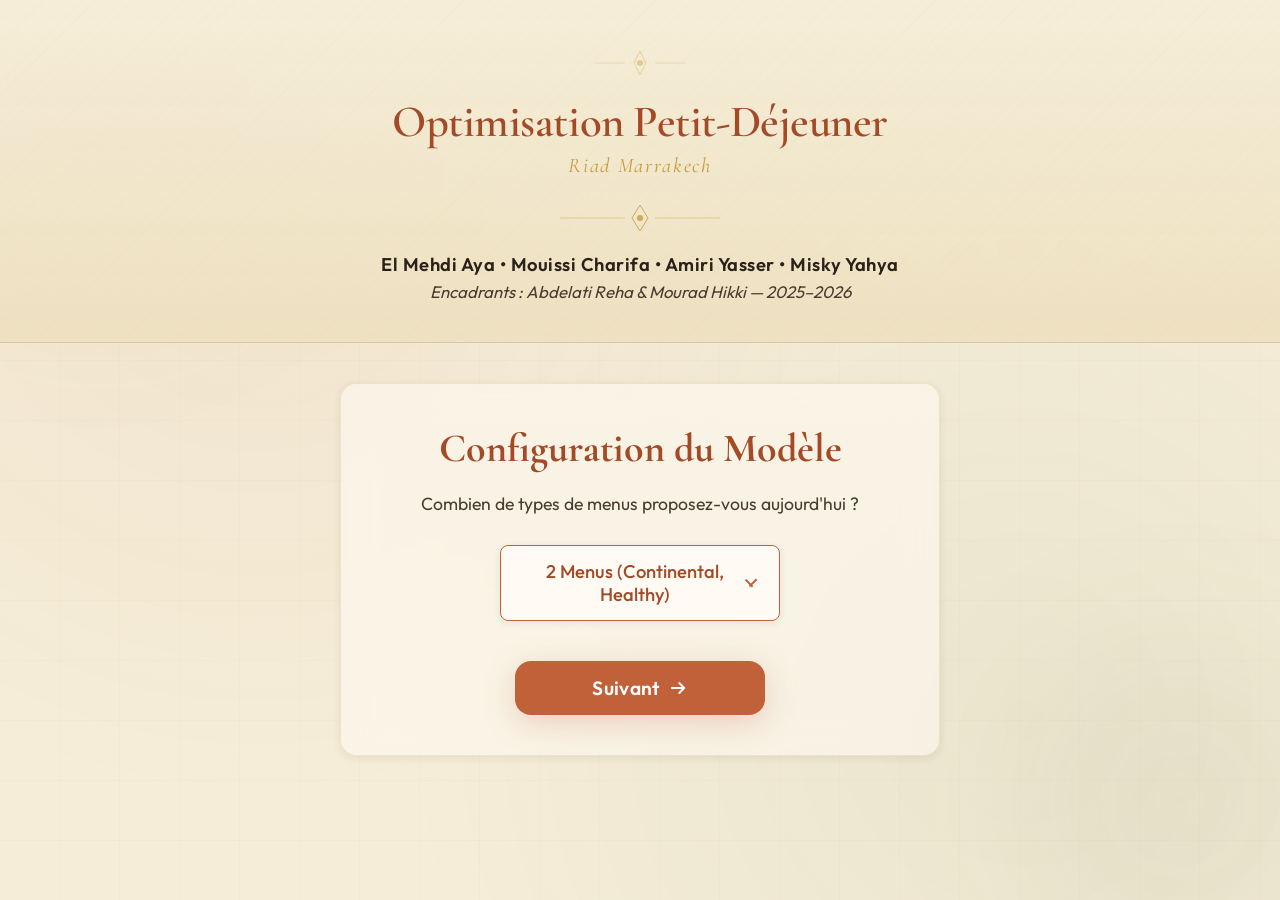
<file: Riad_Web/index.html>
<!DOCTYPE html>
<html lang="fr">
<head>
    <meta charset="UTF-8">
    <meta name="viewport" content="width=device-width, initial-scale=1.0">
    <title>Optimisation Petit-Déjeuner — Riad Marrakech</title>
    <link rel="stylesheet" href="style.css">
    <link rel="preconnect" href="https://fonts.googleapis.com">
    <link rel="preconnect" href="https://fonts.gstatic.com" crossorigin>
    <link href="https://fonts.googleapis.com/css2?family=Cormorant+Garamond:ital,wght@0,400;0,600;1,400&family=Outfit:wght@300;400;500;600;700&display=swap" rel="stylesheet">
    <script src="https://cdn.plot.ly/plotly-2.27.0.min.js"></script>
</head>
<body>
    <div class="bg-pattern" aria-hidden="true"></div>
    <div class="bg-glow bg-glow-1" aria-hidden="true"></div>
    <div class="bg-glow bg-glow-2" aria-hidden="true"></div>

    <header class="header">
        <div class="header-inner">
            <div class="header-ornament" aria-hidden="true" style="margin-bottom: 15px;">
                <svg viewBox="0 0 120 40" fill="none" xmlns="http://www.w3.org/2000/svg" style="height: 30px;">
                    <line x1="0" y1="20" x2="40" y2="20" stroke="currentColor" stroke-width="0.8" opacity="0.5"/>
                    <polygon points="60,4 68,20 60,36 52,20" stroke="currentColor" stroke-width="1" fill="none" opacity="0.7"/>
                    <circle cx="60" cy="20" r="4" fill="currentColor" opacity="0.6"/>
                    <line x1="80" y1="20" x2="120" y2="20" stroke="currentColor" stroke-width="0.8" opacity="0.5"/>
                </svg>
            </div>
            
            <h1>Optimisation Petit-Déjeuner</h1>
            <p class="header-subtitle">Riad Marrakech</p>
            
            <div class="header-divider" aria-hidden="true">
                <svg width="160" height="30" viewBox="0 0 160 30" fill="none" xmlns="http://www.w3.org/2000/svg">
                    <line x1="0" y1="15" x2="65" y2="15" stroke="var(--gold)" stroke-width="1" opacity="0.4"/>
                    <polygon points="80,2 88,15 80,28 72,15" stroke="var(--gold)" stroke-width="1" fill="none" opacity="0.8"/>
                    <circle cx="80" cy="15" r="3" fill="var(--gold)" opacity="0.8"/>
                    <line x1="95" y1="15" x2="160" y2="15" stroke="var(--gold)" stroke-width="1" opacity="0.4"/>
                </svg>
            </div>
            
            <div class="header-authors">
                <p class="authors-names">El Mehdi Aya &bull; Mouissi Charifa &bull; Amiri Yasser &bull; Misky Yahya</p>
                <p class="authors-supervisors">Encadrants : Abdelati Reha &amp; Mourad Hikki &mdash; 2025&ndash;2026</p>
            </div>
        </div>
    </header>

    <main class="content">
        <!-- ÉTAPE 1 : Configuration -->
        <section id="step1-setup" class="view-active">
            <div class="card-glass" style="max-width: 600px; margin: 40px auto; text-align: center; padding: 40px;">
                <h2 style="font-family: var(--font-display); font-size: 2.5rem; color: var(--terracotta-deep); margin-bottom: 20px;">Configuration du Modèle</h2>
                <p style="margin-bottom: 30px; font-size: 1.1rem; color: var(--ink-soft);">Combien de types de menus proposez-vous aujourd'hui ?</p>
                <div class="form-group" style="margin-bottom: 40px;">
                    <div class="input-wrap" style="width: 280px; margin: 0 auto;">
                        <div class="custom-select-wrapper">
                            <div class="custom-select">
                                <div class="custom-select__trigger"><span>2 Menus (Continental, Healthy)</span>
                                    <div class="arrow"></div>
                                </div>
                                <div class="custom-options">
                                    <span class="custom-option selected" data-value="2">2 Menus (Continental, Healthy)</span>
                                    <span class="custom-option" data-value="3">3 Menus (+ Vegan)</span>
                                </div>
                            </div>
                        </div>
                        <input type="hidden" id="numVariables" value="2">
                    </div>
                </div>
                <div class="buttons" style="justify-content: center;">
                    <button class="btn-primary" onclick="goToStep2()" style="padding: 15px 40px; font-size: 1.2rem; max-width: 250px; margin: 0 auto;">
                        <span>Suivant</span>
                        <svg width="20" height="20" viewBox="0 0 16 16" fill="none"><path d="M3 8h10M9 4l4 4-4 4" stroke="currentColor" stroke-width="1.5" stroke-linecap="round" stroke-linejoin="round"/></svg>
                    </button>
                </div>
            </div>
        </section>

        <!-- ÉTAPE 2 : Saisie des paramètres -->
        <section id="step2-inputs" class="view-hidden" style="display: none;">
            <div style="max-width: 1000px; margin: 20px auto; padding: 0 20px;">
                <div style="display: flex; justify-content: space-between; align-items: center; margin-bottom: 20px;">
                    <button class="btn-secondary" onclick="goToStep1()" style="padding: 8px 16px; min-height: 40px;">
                        <span style="margin-right: 5px;">&larr;</span> Retour
                    </button>
                    <h2 style="font-family: var(--font-display); color: var(--ink); margin: 0; font-size: 1.8rem;">Contraintes & Paramètres</h2>
                </div>
                
                <div id="dynamic-form-container"></div>
                
                <div class="buttons" style="justify-content: center; margin-top: 30px;">
                    <button class="btn-primary" onclick="runOptimization()" style="width: 100%; max-width: 400px; padding: 15px; font-size: 1.2rem;">
                        <span>Calculer l'Optimum</span>
                        <svg width="20" height="20" viewBox="0 0 16 16" fill="none"><path d="M3 8h10M9 4l4 4-4 4" stroke="currentColor" stroke-width="1.5" stroke-linecap="round" stroke-linejoin="round"/></svg>
                    </button>
                </div>
            </div>
        </section>

        <!-- ÉTAPE 3 : Résultats -->
        <section id="step3-results" class="view-hidden" style="display: none; width: 100%; max-width: 1200px; margin: 20px auto; padding: 0 20px;">
            <div style="margin-bottom: 20px; text-align: left;">
                <button class="btn-secondary" onclick="goToStep2()" style="padding: 8px 16px; min-height: 40px;">
                    <span style="margin-right: 5px;">&larr;</span> Modifier les paramètres
                </button>
            </div>

            <!-- RESULTATS : MODULE 1 (Graphique) -->
            <div id="result-graph-container" style="display: none; width: 100%;">
                <div style="text-align: center; margin-bottom: 30px;">
                    <h2 style="font-family: var(--font-display); font-size: 2.2rem; color: var(--terracotta-deep); margin-bottom: 5px;">Méthode Graphique</h2>
                    <p style="color: var(--ink-soft); font-style: italic;">Résolution pour 2 Variables</p>
                </div>
                
                <div style="display: flex; flex-direction: column; gap: 30px;">
                    <!-- Top section: Numbers -->
                    <div class="card-glass" style="max-width: 800px; margin: 0 auto; width: 100%;">
                        <div class="results" id="res_m1" style="background: none; border: none; box-shadow: none; padding: 0;">
                            <h3 style="color: var(--terracotta-deep); margin-bottom: 15px; text-align: center; font-size: 1.5rem;">Menus Choisis (Optimum)</h3>
                            <div class="result-grid" style="margin-bottom: 20px;">
                                <div class="result-item" style="padding: 15px;">
                                    <span class="result-label">y₁* Continental</span>
                                    <span class="result-value" id="m1_y1_res">—</span>
                                </div>
                                <div class="result-item" style="padding: 15px;">
                                    <span class="result-label">y₂* Healthy</span>
                                    <span class="result-value" id="m1_y2_res">—</span>
                                </div>
                            </div>
                            <div class="result-optimal" style="max-width: 400px; margin: 0 auto;">
                                <span class="result-optimal-label">Coût Optimal W*</span>
                                <span class="result-optimal-value"><span id="m1_w_res">—</span> <small>DH</small></span>
                            </div>
                            <p id="m1_error" class="error-msg" style="display:none; margin-top: 15px;"></p>
                        </div>
                    </div>
                    
                    <!-- Bottom section: Full screen graph -->
                    <div class="card-glass" style="width: 100%; padding: 20px;">
                        <div class="plot-header" style="text-align: center; margin-bottom: 20px;">
                            <h3 style="font-size: 1.5rem;">Région Admissible & Optimum</h3>
                        </div>
                        <div id="plot" style="width:100%; height:500px;"></div>
                    </div>
                </div>
            </div>

            <!-- RESULTATS : MODULE 2 (3 Variables) -->
            <div id="result-simplex-container" style="display: none; width: 100%;">
                <div style="text-align: center; margin-bottom: 30px;">
                    <h2 style="font-family: var(--font-display); font-size: 2.2rem; color: var(--terracotta-deep); margin-bottom: 5px;">Simplexe & Dualité</h2>
                    <p style="color: var(--ink-soft); font-style: italic;">Résolution pour 3 Variables</p>
                </div>

                <div style="display: flex; flex-direction: column; gap: 30px;">
                    <!-- Top Section: Optimal Results -->
                    <div class="card-glass" style="max-width: 800px; margin: 0 auto; width: 100%; padding: 30px;">
                        <h3 style="color: var(--terracotta-deep); text-align: center; margin-bottom: 25px; font-size: 1.5rem; font-family: var(--font-display);">Menus Choisis (Optimum)</h3>
                        <div class="result-grid" style="grid-template-columns: 1fr 1fr 1fr; gap: 15px; margin-bottom: 25px;">
                            <div class="result-item" style="padding: 20px 10px;">
                                <span class="result-label">y₁* Continental</span>
                                <span class="result-value" id="m2_y1_res">—</span>
                            </div>
                            <div class="result-item" style="padding: 20px 10px;">
                                <span class="result-label">y₂* Healthy</span>
                                <span class="result-value" id="m2_y2_res">—</span>
                            </div>
                            <div class="result-item" style="padding: 20px 10px;">
                                <span class="result-label">y₃* Vegan</span>
                                <span class="result-value" id="m2_y3_res">—</span>
                            </div>
                        </div>
                        <div class="result-optimal" style="padding: 20px; max-width: 500px; margin: 0 auto;">
                            <span class="result-optimal-label">Coût Optimal W*</span>
                            <span class="result-optimal-value" style="font-size: 2.2rem;"><span id="m2_w_res">—</span> <small>DH</small></span>
                        </div>
                        
                        <div class="dual-sol" style="margin-top: 25px; text-align: center;" id="m2_dual_container">
                            <span class="dual-label" style="margin-bottom: 10px; font-size: 1rem;">Solution Duale (Variables d'écart & marginales) :</span>
                            <span id="m2_dual_res" style="font-size: 1.1rem;">—</span>
                        </div>
                        <p id="m2_error" class="error-msg" style="display:none; margin-top: 15px;"></p>
                    </div>

                    <!-- Bottom Section: Full Width Simplex Tableaux -->
                    <div class="card-glass" style="width: 100%; padding: 30px; background: rgba(255, 252, 245, 0.9);">
                        <div class="plot-header" style="text-align: center; margin-bottom: 30px;">
                            <h3 style="font-size: 1.8rem; font-family: var(--font-display); color: var(--terracotta-deep);">Itérations du Simplexe</h3>
                            <p class="plot-hint" style="font-size: 1rem;">Problème dual — tableaux successifs</p>
                        </div>
                        <div id="tableaux-container" class="tableaux-container" style="width: 100%;"></div>
                    </div>
                </div>
            </div>
            
            <div class="buttons" style="margin-top: 40px; justify-content: center;">
                <button class="btn-secondary" onclick="goToStep1()" style="max-width: 300px; font-size: 1.2rem; padding: 15px;">Nouvelle Optimisation</button>
            </div>
        </section>
    </main>

    <div id="hidden-inputs" style="display: none;"></div>

    <script src="app.js"></script>
    <script>
        document.querySelector('.custom-select-wrapper').addEventListener('click', function() {
            this.querySelector('.custom-select').classList.toggle('open');
        });

        for (const option of document.querySelectorAll(".custom-option")) {
            option.addEventListener('click', function() {
                if (!this.classList.contains('selected')) {
                    this.parentNode.querySelector('.custom-option.selected').classList.remove('selected');
                    this.classList.add('selected');
                    this.closest('.custom-select').querySelector('.custom-select__trigger span').textContent = this.textContent;
                    document.getElementById('numVariables').value = this.getAttribute('data-value');
                }
            });
        }

        window.addEventListener('click', function(e) {
            const select = document.querySelector('.custom-select');
            if (!select.contains(e.target)) {
                select.classList.remove('open');
            }
        });
    </script>
</body>
</html>
</file>
<file: Riad_Web/style.css>
/* ============================================================
   RIAD MARRAKECH — Premium Moroccan Design System
   Fonts: Cormorant Garamond (display) + Outfit (UI)
   ============================================================ */

/* --- Google Fonts fallback --- */
@import url('https://fonts.googleapis.com/css2?family=Cormorant+Garamond:ital,wght@0,400;0,600;1,400&family=Outfit:wght@300;400;500;600;700&display=swap');

/* --- Design Tokens --- */
:root {
    /* Moroccan Palette */
    --terracotta:       #C1613A;
    --terracotta-deep:  #A34A27;
    --terracotta-light: #E8896B;
    --terracotta-ghost: rgba(193, 97, 58, 0.08);

    --olive:            #5C6B3A;
    --olive-deep:       #404D28;
    --olive-light:      #8FA060;
    --olive-ghost:      rgba(92, 107, 58, 0.08);

    --sand:             #F5EDD8;
    --sand-warm:        #EDE0C0;
    --sand-deep:        #D6C9A8;
    --sand-dark:        #8A7A5E;

    --gold:             #C89B3C;
    --gold-light:       #E6C46A;

    --ink:              #2A2118;
    --ink-soft:         #4A3D2E;
    --ink-muted:        #7A6B56;

    /* Glass */
    --glass-bg:         rgba(255, 252, 245, 0.55);
    --glass-border:     rgba(200, 155, 60, 0.2);
    --glass-blur:       16px;

    /* Shadows */
    --shadow-sm:        0 2px 8px rgba(42, 33, 24, 0.08);
    --shadow-md:        0 8px 32px rgba(42, 33, 24, 0.12);
    --shadow-lg:        0 20px 60px rgba(42, 33, 24, 0.16);
    --shadow-terracotta: 0 8px 32px rgba(193, 97, 58, 0.25);

    /* Typography */
    --font-display:     'Cormorant Garamond', 'Georgia', serif;
    --font-ui:          'Outfit', 'Segoe UI', sans-serif;

    /* Radius */
    --radius-sm:        8px;
    --radius-md:        16px;
    --radius-lg:        24px;
    --radius-xl:        32px;

    /* Transitions */
    --ease:             cubic-bezier(0.34, 1.56, 0.64, 1);
    --ease-in:          cubic-bezier(0.4, 0, 1, 1);
    --ease-out:         cubic-bezier(0, 0, 0.2, 1);
}

/* --- Reset & Base --- */
*, *::before, *::after {
    box-sizing: border-box;
    margin: 0;
    padding: 0;
}

html {
    scroll-behavior: smooth;
    -webkit-text-size-adjust: 100%;
}

body {
    font-family: var(--font-ui);
    background-color: var(--sand);
    color: var(--ink);
    min-height: 100vh;
    display: flex;
    flex-direction: column;
    position: relative;
    overflow-x: hidden;
}

/* --- Decorative Background --- */
.bg-pattern {
    position: fixed;
    inset: 0;
    z-index: 0;
    background-image:
        radial-gradient(circle at 20% 20%, rgba(193, 97, 58, 0.06) 0%, transparent 50%),
        radial-gradient(circle at 80% 80%, rgba(92, 107, 58, 0.06) 0%, transparent 50%);
    pointer-events: none;
}

/* Moroccan star pattern using CSS */
.bg-pattern::before {
    content: '';
    position: fixed;
    inset: 0;
    background-image:
        repeating-linear-gradient(
            0deg,
            transparent,
            transparent 59px,
            rgba(200, 155, 60, 0.04) 59px,
            rgba(200, 155, 60, 0.04) 60px
        ),
        repeating-linear-gradient(
            90deg,
            transparent,
            transparent 59px,
            rgba(200, 155, 60, 0.04) 59px,
            rgba(200, 155, 60, 0.04) 60px
        );
    pointer-events: none;
}

.bg-glow {
    position: fixed;
    border-radius: 50%;
    filter: blur(80px);
    pointer-events: none;
    z-index: 0;
}

.bg-glow-1 {
    width: 500px; height: 500px;
    top: -150px; left: -150px;
    background: radial-gradient(circle, rgba(193, 97, 58, 0.12) 0%, transparent 70%);
}

.bg-glow-2 {
    width: 400px; height: 400px;
    bottom: -100px; right: -100px;
    background: radial-gradient(circle, rgba(92, 107, 58, 0.10) 0%, transparent 70%);
}

/* --- Header --- */
.header {
    position: relative;
    z-index: 10;
    padding: clamp(24px, 5vw, 48px) clamp(16px, 4vw, 48px) clamp(20px, 4vw, 40px);
    text-align: center;
    background: linear-gradient(
        180deg,
        rgba(245, 237, 216, 0.98) 0%,
        rgba(237, 224, 192, 0.95) 100%
    );
    border-bottom: 1px solid var(--sand-deep);
    backdrop-filter: blur(8px);
}

.header::before {
    content: '';
    position: absolute;
    inset: 0;
    background: repeating-linear-gradient(
        -45deg,
        transparent 0px,
        transparent 8px,
        rgba(200, 155, 60, 0.03) 8px,
        rgba(200, 155, 60, 0.03) 9px
    );
    pointer-events: none;
}

.header-inner {
    position: relative;
    max-width: 800px;
    margin: 0 auto;
}

.header-ornament {
    color: var(--gold);
    width: 120px;
    margin: 0 auto 8px;
    opacity: 0.7;
}

.header h1 {
    font-family: var(--font-display);
    font-size: clamp(1.6rem, 5vw, 2.8rem);
    font-weight: 600;
    color: var(--terracotta-deep);
    line-height: 1.15;
    letter-spacing: -0.01em;
    margin-bottom: 4px;
}

.header-subtitle {
    font-family: var(--font-display);
    font-style: italic;
    font-size: clamp(1rem, 3vw, 1.3rem);
    color: var(--gold);
    letter-spacing: 0.08em;
    margin-bottom: 12px;
}

.authors {
    font-size: clamp(0.78rem, 2.2vw, 0.9rem);
    color: var(--ink-soft);
    font-weight: 500;
    letter-spacing: 0.03em;
    margin-bottom: 4px;
}

.supervisors {
    font-size: clamp(0.72rem, 2vw, 0.82rem);
    color: var(--ink-muted);
    font-style: italic;
}

/* --- Tabs --- */
.tabs {
    position: relative;
    z-index: 10;
    display: flex;
    background: var(--sand-warm);
    border-bottom: 1px solid var(--sand-deep);
    overflow-x: auto;
    scrollbar-width: none;
    -ms-overflow-style: none;
}

.tabs::-webkit-scrollbar { display: none; }

.tab-btn {
    flex: 1;
    min-width: 160px;
    display: flex;
    align-items: center;
    justify-content: center;
    gap: 8px;
    padding: 14px 20px;
    border: none;
    background: transparent;
    color: var(--ink-muted);
    font-family: var(--font-ui);
    font-weight: 500;
    font-size: clamp(0.78rem, 2.2vw, 0.9rem);
    cursor: pointer;
    transition: all 0.3s var(--ease-out);
    position: relative;
    white-space: nowrap;
}

.tab-btn::after {
    content: '';
    position: absolute;
    bottom: 0; left: 0; right: 0;
    height: 2px;
    background: var(--terracotta);
    transform: scaleX(0);
    transition: transform 0.3s var(--ease-out);
    transform-origin: center;
}

.tab-btn:hover {
    color: var(--terracotta);
    background: rgba(193, 97, 58, 0.05);
}

.tab-btn.active {
    color: var(--terracotta-deep);
    background: rgba(193, 97, 58, 0.06);
    font-weight: 600;
}

.tab-btn.active::after {
    transform: scaleX(1);
}

.tab-num {
    font-family: var(--font-display);
    font-size: 1.1em;
    color: var(--gold);
    font-style: italic;
}

.tab-label {
    letter-spacing: 0.02em;
}

/* --- Content Layout --- */
.content {
    flex: 1;
    position: relative;
    z-index: 5;
}

.tab-content {
    display: none;
    width: 100%;
}

.tab-content.active {
    display: flex;
}

/* --- Left Panel --- */
.panel-left {
    width: 400px;
    min-width: 400px;
    padding: clamp(16px, 3vw, 28px);
    overflow-y: auto;
    border-right: 1px solid var(--sand-deep);
    background: rgba(245, 237, 216, 0.6);
    display: flex;
    flex-direction: column;
    gap: 16px;
}

.panel-left::-webkit-scrollbar {
    width: 4px;
}
.panel-left::-webkit-scrollbar-track {
    background: transparent;
}
.panel-left::-webkit-scrollbar-thumb {
    background: var(--sand-deep);
    border-radius: 4px;
}

/* --- Section Badge --- */
.section-badge {
    display: inline-flex;
    align-items: center;
    padding: 4px 14px;
    background: var(--terracotta);
    color: white;
    font-family: var(--font-display);
    font-style: italic;
    font-size: 0.85rem;
    letter-spacing: 0.06em;
    border-radius: 100px;
    width: fit-content;
}

.panel-left h2 {
    font-family: var(--font-display);
    font-size: clamp(1.3rem, 4vw, 1.6rem);
    font-weight: 600;
    color: var(--ink);
    line-height: 1.2;
    margin-top: -4px;
}

/* --- Glass Cards --- */
.card-glass {
    background: var(--glass-bg);
    border: 1px solid var(--glass-border);
    border-radius: var(--radius-md);
    padding: 16px 18px;
    backdrop-filter: blur(var(--glass-blur));
    -webkit-backdrop-filter: blur(var(--glass-blur));
    box-shadow: var(--shadow-sm);
    transition: box-shadow 0.3s var(--ease-out);
}

.card-glass:hover {
    box-shadow: var(--shadow-md);
}

.card-title {
    display: flex;
    align-items: center;
    gap: 8px;
    font-family: var(--font-ui);
    font-size: 0.8rem;
    font-weight: 700;
    text-transform: uppercase;
    letter-spacing: 0.12em;
    color: var(--olive);
    margin-bottom: 14px;
    padding-bottom: 10px;
    border-bottom: 1px solid rgba(200, 155, 60, 0.15);
}

.card-title-icon {
    font-style: normal;
    font-size: 1rem;
}

/* --- Form Groups --- */
.form-group {
    display: flex;
    justify-content: space-between;
    align-items: center;
    gap: 10px;
    margin-bottom: 10px;
}

.form-group:last-child {
    margin-bottom: 0;
}

.form-group label {
    font-size: 0.88rem;
    color: var(--ink-soft);
    font-weight: 400;
    line-height: 1.3;
    flex: 1;
}

/* --- Input Wrap --- */
.input-wrap {
    position: relative;
    display: flex;
    align-items: center;
}

.input-wrap input[type="number"] {
    width: 88px;
    padding: 9px 12px;
    padding-right: 34px;
    border: 1px solid var(--sand-deep);
    border-radius: var(--radius-sm);
    background: rgba(255, 252, 245, 0.9);
    color: var(--ink);
    font-family: var(--font-ui);
    font-size: 0.92rem;
    font-weight: 500;
    text-align: right;
    transition: all 0.25s var(--ease-out);
    -moz-appearance: textfield;
    appearance: textfield;
    min-height: 44px;
}

.input-wrap input[type="number"]::-webkit-inner-spin-button,
.input-wrap input[type="number"]::-webkit-outer-spin-button {
    opacity: 1;
    cursor: pointer;
}

.input-wrap input[type="number"]:focus {
    outline: none;
    border-color: var(--terracotta);
    background: white;
    box-shadow: 0 0 0 3px rgba(193, 97, 58, 0.12);
}

.input-unit {
    position: absolute;
    right: 0;
    top: 50%;
    transform: translateY(-50%);
    font-size: 0.65rem;
    font-weight: 700;
    text-transform: uppercase;
    letter-spacing: 0.06em;
    color: var(--sand-dark);
    pointer-events: none;
    padding-right: 6px;
    line-height: 1;
}

/* --- Multi Input --- */
.multi-input {
    align-items: flex-start;
    gap: 10px;
}

.multi-inputs {
    display: flex;
    gap: 6px;
    flex-wrap: wrap;
}

.multi-inputs .input-wrap input[type="number"] {
    width: 72px;
    padding-right: 8px;
    text-align: center;
}

/* --- Buttons --- */
.buttons {
    display: flex;
    gap: 10px;
}

button {
    font-family: var(--font-ui);
    font-weight: 600;
    cursor: pointer;
    border: none;
    transition: all 0.25s var(--ease);
}

.btn-primary {
    flex: 1;
    display: flex;
    align-items: center;
    justify-content: center;
    gap: 8px;
    padding: 14px 20px;
    background: var(--terracotta);
    color: white;
    font-size: 0.92rem;
    border-radius: var(--radius-md);
    box-shadow: var(--shadow-terracotta);
    letter-spacing: 0.02em;
    min-height: 50px;
}

.btn-primary:hover {
    background: var(--terracotta-deep);
    transform: translateY(-2px);
    box-shadow: 0 12px 40px rgba(193, 97, 58, 0.35);
}

.btn-primary:active {
    transform: translateY(0);
}

.btn-secondary {
    flex: 0 0 auto;
    padding: 14px 18px;
    background: transparent;
    color: var(--olive);
    font-size: 0.88rem;
    border-radius: var(--radius-md);
    border: 1.5px solid var(--olive-light);
    letter-spacing: 0.02em;
    min-height: 50px;
}

.btn-secondary:hover {
    background: var(--olive-ghost);
    border-color: var(--olive);
    transform: translateY(-1px);
}

/* --- Results --- */
.results {
    background: linear-gradient(135deg, rgba(255, 252, 245, 0.9) 0%, rgba(245, 237, 216, 0.7) 100%);
    border: 1px solid var(--glass-border);
    border-radius: var(--radius-md);
    padding: 18px;
    backdrop-filter: blur(8px);
    box-shadow: var(--shadow-md);
    display: flex;
    flex-direction: column;
    gap: 14px;
}

.result-grid {
    display: grid;
    grid-template-columns: 1fr 1fr;
    gap: 10px;
}

.result-grid.three-col {
    grid-template-columns: 1fr 1fr 1fr;
}

.result-item {
    display: flex;
    flex-direction: column;
    align-items: center;
    padding: 12px 8px;
    background: rgba(255, 252, 245, 0.7);
    border: 1px solid var(--sand-deep);
    border-radius: var(--radius-sm);
    gap: 4px;
}

.result-label {
    font-size: 0.7rem;
    font-weight: 600;
    text-transform: uppercase;
    letter-spacing: 0.1em;
    color: var(--ink-muted);
}

.result-value {
    font-family: var(--font-display);
    font-size: 1.4rem;
    font-weight: 600;
    color: var(--terracotta-deep);
}

.result-optimal {
    display: flex;
    flex-direction: column;
    align-items: center;
    padding: 14px;
    background: linear-gradient(135deg, var(--terracotta) 0%, var(--terracotta-deep) 100%);
    border-radius: var(--radius-sm);
    gap: 2px;
}

.result-optimal-label {
    font-size: 0.68rem;
    font-weight: 700;
    text-transform: uppercase;
    letter-spacing: 0.12em;
    color: rgba(255,255,255,0.7);
}

.result-optimal-value {
    font-family: var(--font-display);
    font-size: 1.8rem;
    font-weight: 600;
    color: white;
    line-height: 1.1;
}

.result-optimal-value small {
    font-size: 0.9rem;
    font-weight: 400;
    opacity: 0.8;
}

.dual-sol {
    padding: 12px 14px;
    background: var(--olive-ghost);
    border: 1px solid rgba(92, 107, 58, 0.2);
    border-radius: var(--radius-sm);
    font-size: 0.85rem;
    color: var(--ink-soft);
    font-style: italic;
    line-height: 1.5;
}

.dual-label {
    display: block;
    font-style: normal;
    font-weight: 600;
    font-size: 0.72rem;
    text-transform: uppercase;
    letter-spacing: 0.1em;
    color: var(--olive);
    margin-bottom: 4px;
}

.error-msg {
    font-size: 0.85rem;
    color: #C0392B;
    font-weight: 600;
    padding: 10px 12px;
    background: rgba(192, 57, 43, 0.08);
    border: 1px solid rgba(192, 57, 43, 0.2);
    border-radius: var(--radius-sm);
}

/* --- Right Panel --- */
.panel-right {
    flex: 1;
    padding: clamp(16px, 3vw, 32px);
    background: rgba(255, 252, 245, 0.4);
    overflow-y: auto;
    display: flex;
    flex-direction: column;
}

.plot-header {
    margin-bottom: 16px;
}

.plot-header h3 {
    font-family: var(--font-display);
    font-size: clamp(1.1rem, 3vw, 1.4rem);
    font-weight: 600;
    color: var(--terracotta-deep);
    margin-bottom: 2px;
}

.plot-hint {
    font-size: 0.8rem;
    color: var(--ink-muted);
    font-style: italic;
}

/* --- Simplex Tableaux --- */
.tableaux-container {
    display: flex;
    flex-direction: column;
    gap: 24px;
}

.iteration-block {
    background: var(--glass-bg);
    border: 1px solid var(--glass-border);
    border-radius: var(--radius-md);
    padding: 18px;
    backdrop-filter: blur(8px);
    box-shadow: var(--shadow-sm);
}

.iteration-block h4 {
    font-family: var(--font-display);
    font-size: 1.05rem;
    font-weight: 600;
    color: var(--terracotta-deep);
    margin-bottom: 14px;
    padding-bottom: 10px;
    border-bottom: 1px solid rgba(200, 155, 60, 0.15);
}

.simplex-table-wrapper {
    overflow-x: auto;
    border-radius: var(--radius-sm);
    box-shadow: var(--shadow-sm);
}

.simplex-table {
    width: 100%;
    border-collapse: collapse;
    font-size: 0.85rem;
    font-family: var(--font-ui);
    background: white;
    border-radius: var(--radius-sm);
    overflow: hidden;
}

.simplex-table th {
    background: linear-gradient(135deg, var(--terracotta) 0%, var(--terracotta-deep) 100%);
    color: white;
    padding: 10px 12px;
    text-align: center;
    font-weight: 600;
    font-size: 0.8rem;
    letter-spacing: 0.04em;
}

.simplex-table td {
    border: 1px solid rgba(214, 201, 168, 0.4);
    padding: 9px 12px;
    text-align: center;
    color: var(--ink);
    font-variant-numeric: tabular-nums;
}

.simplex-table tr:hover td {
    background-color: rgba(193, 97, 58, 0.04);
}

.pivot-row td {
    background-color: rgba(92, 107, 58, 0.08) !important;
    font-weight: 600;
    color: var(--olive-deep);
}

.pivot-info {
    margin-top: 10px;
    font-style: italic;
    font-size: 0.8rem;
    color: var(--olive);
    display: flex;
    align-items: center;
    gap: 6px;
}

.pivot-info::before {
    content: '↳';
    font-style: normal;
    color: var(--gold);
}

/* ============================================================
   RESPONSIVE — Mobile First
   ============================================================ */

/* Tablet */
@media (max-width: 900px) {
    .panel-left {
        width: 340px;
        min-width: 340px;
    }
}

/* Mobile */
@media (max-width: 680px) {
    body {
        overflow-x: hidden;
    }

    /* Header compactness */
    .header {
        padding: 20px 16px;
    }

    .header-ornament {
        width: 90px;
    }

    /* Tabs stack */
    .tabs {
        flex-direction: column;
    }

    .tab-btn {
        width: 100%;
        border-bottom: 1px solid var(--sand-deep);
        min-height: 52px;
        padding: 14px 20px;
    }

    .tab-btn.active::after {
        display: none;
    }

    .tab-btn.active {
        background: var(--terracotta);
        color: white;
    }

    .tab-btn.active .tab-num {
        color: rgba(255,255,255,0.8);
    }

    /* Content stacks vertically */
    .tab-content.active {
        flex-direction: column;
    }

    .panel-left {
        width: 100%;
        min-width: 0;
        border-right: none;
        border-bottom: 2px solid var(--sand-deep);
        padding: 16px;
    }

    .panel-right {
        width: 100%;
        padding: 16px;
        background: white;
    }

    /* Inputs full-width on mobile */
    .form-group {
        flex-direction: row;
        align-items: center;
        flex-wrap: wrap;
        gap: 8px;
    }

    .form-group label {
        flex: 1;
        min-width: 130px;
    }

    .input-wrap input[type="number"] {
        width: 100px;
        min-height: 48px;
        font-size: 1rem;
    }

    /* Multi-input on mobile */
    .multi-input {
        flex-wrap: wrap;
    }

    .multi-inputs {
        flex: 1;
    }

    .multi-inputs .input-wrap input[type="number"] {
        width: 68px;
        min-height: 48px;
    }

    /* Result grid */
    .result-grid {
        grid-template-columns: 1fr 1fr;
    }

    .result-grid.three-col {
        grid-template-columns: 1fr 1fr 1fr;
    }

    /* Plot */
    #plot {
        min-height: 520px !important;
    }

    /* Buttons */
    .buttons {
        flex-direction: row;
    }

    .btn-primary, .btn-secondary {
        min-height: 52px;
    }

    /* Tableaux */
    .simplex-table {
        font-size: 0.78rem;
    }

    .simplex-table th,
    .simplex-table td {
        padding: 8px 8px;
    }
}

/* Very small screens */
@media (max-width: 380px) {
    .result-grid.three-col {
        grid-template-columns: 1fr 1fr;
    }

    .multi-inputs .input-wrap input[type="number"] {
        width: 58px;
    }
}

/* ============================================================
   Page Entry Animation
   ============================================================ */
.header {
    animation: slideDown 0.6s var(--ease-out) both;
}

.tabs {
    animation: slideDown 0.6s 0.1s var(--ease-out) both;
}

.panel-left {
    animation: fadeIn 0.7s 0.2s var(--ease-out) both;
}

.panel-right {
    animation: fadeIn 0.7s 0.3s var(--ease-out) both;
}

.card-glass {
    animation: fadeUp 0.5s var(--ease-out) both;
}

.card-glass:nth-child(3) { animation-delay: 0.1s; }
.card-glass:nth-child(4) { animation-delay: 0.2s; }
.card-glass:nth-child(5) { animation-delay: 0.3s; }
.card-glass:nth-child(6) { animation-delay: 0.4s; }

@keyframes slideDown {
    from { opacity: 0; transform: translateY(-12px); }
    to   { opacity: 1; transform: translateY(0); }
}

@keyframes fadeIn {
    from { opacity: 0; }
    to   { opacity: 1; }
}

@keyframes fadeUp {
    from { opacity: 0; transform: translateY(16px); }
    to   { opacity: 1; transform: translateY(0); }
}

/* --- Custom Stylish Dropdown --- */
.custom-select-wrapper {
    position: relative;
    user-select: none;
    width: 100%;
}

.custom-select {
    position: relative;
    display: flex;
    flex-direction: column;
}

.custom-select__trigger {
    position: relative;
    display: flex;
    align-items: center;
    justify-content: space-between;
    padding: 14px 20px;
    font-size: 1.15rem;
    font-weight: 500;
    color: var(--terracotta-deep);
    background: rgba(255, 252, 245, 0.9);
    border: 1px solid var(--terracotta);
    border-radius: var(--radius-sm);
    cursor: pointer;
    transition: all 0.3s ease;
    box-shadow: var(--shadow-sm);
}

.custom-select__trigger:hover {
    background: #ffffff;
    box-shadow: 0 4px 15px rgba(193, 97, 58, 0.15);
}

.custom-options {
    position: absolute;
    display: block;
    top: 100%;
    left: 0;
    right: 0;
    background: rgba(255, 252, 245, 0.95);
    backdrop-filter: blur(12px);
    border: 1px solid var(--terracotta);
    border-top: none;
    box-shadow: 0 10px 25px rgba(42, 33, 24, 0.15);
    border-radius: 0 0 var(--radius-sm) var(--radius-sm);
    transition: all 0.3s ease;
    opacity: 0;
    visibility: hidden;
    pointer-events: none;
    z-index: 99;
    overflow: hidden;
    transform: translateY(-10px);
}

.custom-select.open .custom-options {
    opacity: 1;
    visibility: visible;
    pointer-events: all;
    transform: translateY(0);
}

.custom-option {
    position: relative;
    display: block;
    padding: 14px 20px;
    font-size: 1.1rem;
    font-weight: 500;
    color: var(--ink);
    cursor: pointer;
    transition: all 0.2s ease;
    border-bottom: 1px solid rgba(200, 155, 60, 0.1);
}

.custom-option:last-of-type {
    border-bottom: none;
}

.custom-option:hover {
    cursor: pointer;
    background-color: rgba(193, 97, 58, 0.08);
    color: var(--terracotta-deep);
}

.custom-option.selected {
    color: var(--terracotta-deep);
    background-color: rgba(193, 97, 58, 0.12);
    font-weight: 600;
}

.arrow {
    position: relative;
    height: 10px;
    width: 10px;
    transition: transform 0.3s ease;
}
.arrow::before, .arrow::after {
    content: "";
    position: absolute;
    bottom: 0px;
    width: 0.15rem;
    height: 100%;
    transition: all 0.3s ease;
    background-color: var(--terracotta);
}
.arrow::before {
    left: -2px;
    transform: rotate(-45deg);
}
.arrow::after {
    left: 2px;
    transform: rotate(45deg);
}
.open .arrow {
    transform: rotate(180deg);
}

/* --- Header Author Information --- */
.header-divider {
    margin: 25px 0 20px 0;
    display: flex;
    justify-content: center;
}

.header-authors {
    margin-top: 5px;
    text-align: center;
}

.authors-names {
    font-family: var(--font-body);
    font-size: 1.15rem;
    font-weight: 600;
    color: var(--ink);
    margin: 0 0 5px 0;
    letter-spacing: 0.5px;
}

.authors-supervisors {
    font-family: var(--font-body);
    font-size: 1.05rem;
    font-style: italic;
    color: var(--ink-soft);
    margin: 0;
}
</file>
